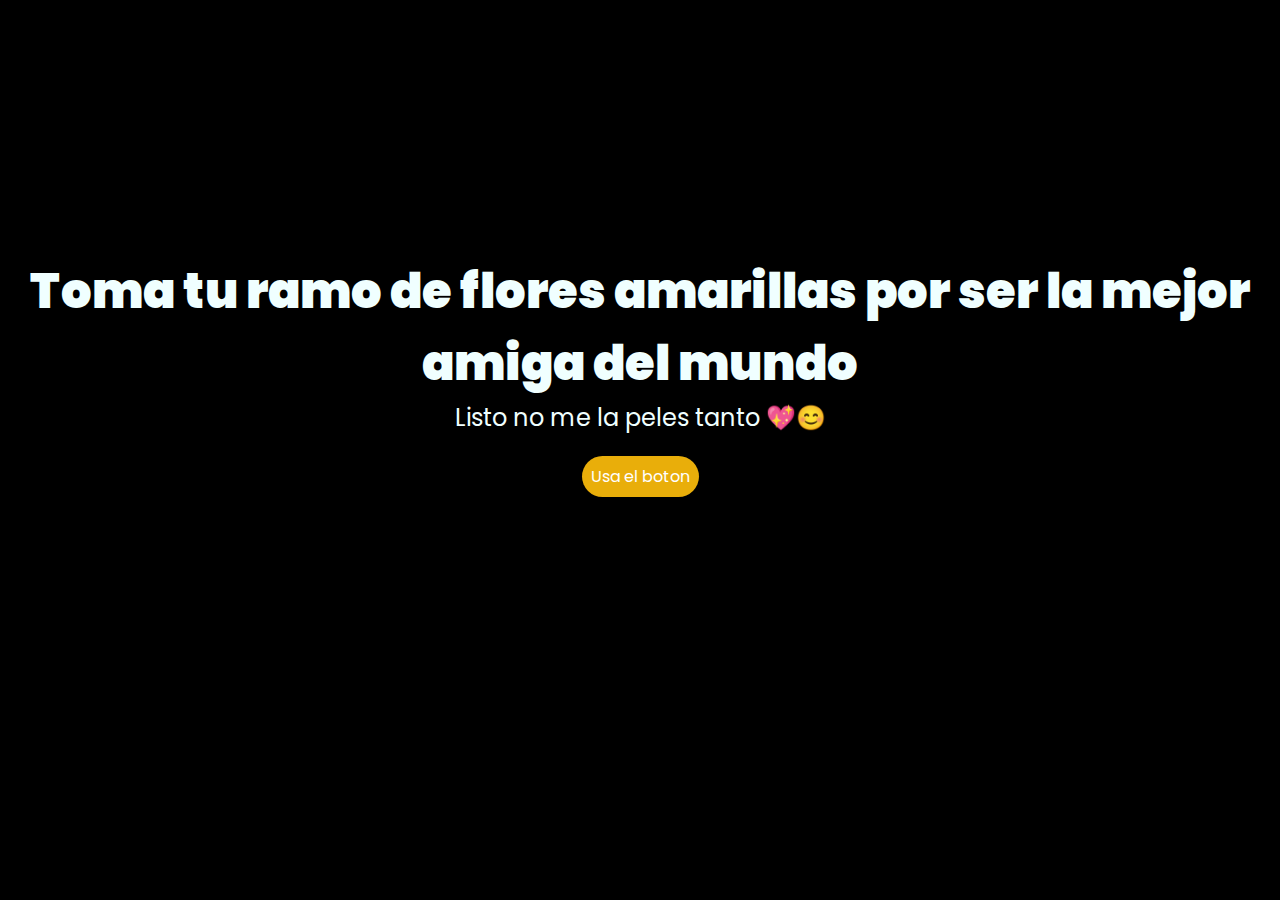
<file: flowers/index.html>
<!DOCTYPE html>
<html lang="es">

<head>
    <meta charset="UTF-8">
    <meta http-equiv="X-UA-Compatible" content="IE=edge">
    <meta name="viewport" content="width=device-width, initial-scale=1.0">
    <link rel="stylesheet" href="css/style.css">
    <link rel="icon" href="img/flowers.png" type="image/x-icon">
    <title>Flowers</title>
</head>

<body>
    <div class="greetings">
        <span>Toma tu ramo</span>
        <span>de flores</span>
        <span>amarillas</span>
        <span>por ser</span>
        <span>la mejor</span>
        <span>amiga del</span>
        <span>mundo</span>
    </div>
    
    <div class="description">
        <span>Listo no me la peles tanto 💖😊</span>
    </div>
    <div class="button">
        <button class="botones">
            <a href="flower.html" style="color: #fff;">Usa el boton</a>
        </button>
    </div>
</body>

</html>
</file>
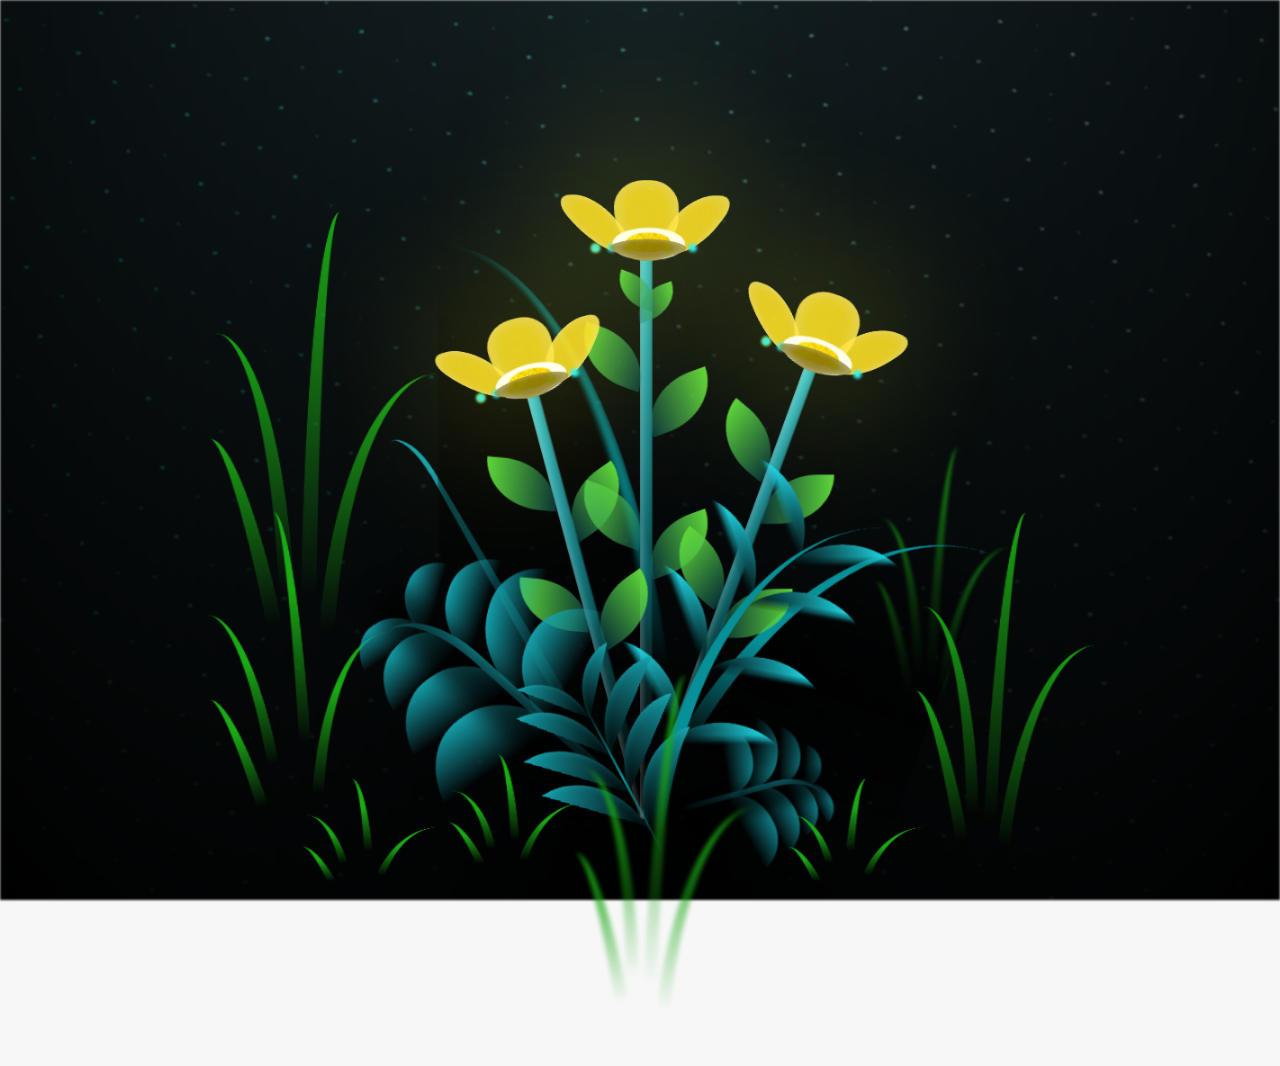
<file: flowers/flower.html>
<!DOCTYPE html>
<html lang="es">
  <head>
    <meta charset="UTF-8" />
    <meta http-equiv="X-UA-Compatible" content="IE=edge" />
    <meta name="viewport" content="width=device-width, initial-scale=1.0" />
    <link rel="stylesheet" href="css/main.css" />
    <link rel="icon" href="img/flowers.png" type="image/x-icon" />
    <title>Flower</title>
  </head>
  <body class="container">
    <audio src="sound/floricienta-flores.MP3" autoplay></audio>
    <div id="lyrics">
      
    </div>
    
    <div class="night"></div>
    <div class="flowers">
      <div class="flower flower--1">
        <div class="flower__leafs flower__leafs--1">
          <div class="flower__leaf flower__leaf--1"></div>
          <div class="flower__leaf flower__leaf--2"></div>
          <div class="flower__leaf flower__leaf--3"></div>
          <div class="flower__leaf flower__leaf--4"></div>
          <div class="flower__white-circle"></div>

          <div class="flower__light flower__light--1"></div>
          <div class="flower__light flower__light--2"></div>
          <div class="flower__light flower__light--3"></div>
          <div class="flower__light flower__light--4"></div>
          <div class="flower__light flower__light--5"></div>
          <div class="flower__light flower__light--6"></div>
          <div class="flower__light flower__light--7"></div>
          <div class="flower__light flower__light--8"></div>
        </div>
        <div class="flower__line">
          <div class="flower__line__leaf flower__line__leaf--1"></div>
          <div class="flower__line__leaf flower__line__leaf--2"></div>
          <div class="flower__line__leaf flower__line__leaf--3"></div>
          <div class="flower__line__leaf flower__line__leaf--4"></div>
          <div class="flower__line__leaf flower__line__leaf--5"></div>
          <div class="flower__line__leaf flower__line__leaf--6"></div>
        </div>
      </div>

      <div class="flower flower--2">
        <div class="flower__leafs flower__leafs--2">
          <div class="flower__leaf flower__leaf--1"></div>
          <div class="flower__leaf flower__leaf--2"></div>
          <div class="flower__leaf flower__leaf--3"></div>
          <div class="flower__leaf flower__leaf--4"></div>
          <div class="flower__white-circle"></div>

          <div class="flower__light flower__light--1"></div>
          <div class="flower__light flower__light--2"></div>
          <div class="flower__light flower__light--3"></div>
          <div class="flower__light flower__light--4"></div>
          <div class="flower__light flower__light--5"></div>
          <div class="flower__light flower__light--6"></div>
          <div class="flower__light flower__light--7"></div>
          <div class="flower__light flower__light--8"></div>
        </div>
        <div class="flower__line">
          <div class="flower__line__leaf flower__line__leaf--1"></div>
          <div class="flower__line__leaf flower__line__leaf--2"></div>
          <div class="flower__line__leaf flower__line__leaf--3"></div>
          <div class="flower__line__leaf flower__line__leaf--4"></div>
        </div>
      </div>

      <div class="flower flower--3">
        <div class="flower__leafs flower__leafs--3">
          <div class="flower__leaf flower__leaf--1"></div>
          <div class="flower__leaf flower__leaf--2"></div>
          <div class="flower__leaf flower__leaf--3"></div>
          <div class="flower__leaf flower__leaf--4"></div>
          <div class="flower__white-circle"></div>

          <div class="flower__light flower__light--1"></div>
          <div class="flower__light flower__light--2"></div>
          <div class="flower__light flower__light--3"></div>
          <div class="flower__light flower__light--4"></div>
          <div class="flower__light flower__light--5"></div>
          <div class="flower__light flower__light--6"></div>
          <div class="flower__light flower__light--7"></div>
          <div class="flower__light flower__light--8"></div>
        </div>
        <div class="flower__line">
          <div class="flower__line__leaf flower__line__leaf--1"></div>
          <div class="flower__line__leaf flower__line__leaf--2"></div>
          <div class="flower__line__leaf flower__line__leaf--3"></div>
          <div class="flower__line__leaf flower__line__leaf--4"></div>
        </div>
      </div>

      <div class="grow-ans" style="--d: 1.2s">
        <div class="flower__g-long">
          <div class="flower__g-long__top"></div>
          <div class="flower__g-long__bottom"></div>
        </div>
      </div>

      <div class="growing-grass">
        <div class="flower__grass flower__grass--1">
          <div class="flower__grass--top"></div>
          <div class="flower__grass--bottom"></div>
          <div class="flower__grass__leaf flower__grass__leaf--1"></div>
          <div class="flower__grass__leaf flower__grass__leaf--2"></div>
          <div class="flower__grass__leaf flower__grass__leaf--3"></div>
          <div class="flower__grass__leaf flower__grass__leaf--4"></div>
          <div class="flower__grass__leaf flower__grass__leaf--5"></div>
          <div class="flower__grass__leaf flower__grass__leaf--6"></div>
          <div class="flower__grass__leaf flower__grass__leaf--7"></div>
          <div class="flower__grass__leaf flower__grass__leaf--8"></div>
          <div class="flower__grass__overlay"></div>
        </div>
      </div>

      <div class="growing-grass">
        <div class="flower__grass flower__grass--2">
          <div class="flower__grass--top"></div>
          <div class="flower__grass--bottom"></div>
          <div class="flower__grass__leaf flower__grass__leaf--1"></div>
          <div class="flower__grass__leaf flower__grass__leaf--2"></div>
          <div class="flower__grass__leaf flower__grass__leaf--3"></div>
          <div class="flower__grass__leaf flower__grass__leaf--4"></div>
          <div class="flower__grass__leaf flower__grass__leaf--5"></div>
          <div class="flower__grass__leaf flower__grass__leaf--6"></div>
          <div class="flower__grass__leaf flower__grass__leaf--7"></div>
          <div class="flower__grass__leaf flower__grass__leaf--8"></div>
          <div class="flower__grass__overlay"></div>
        </div>
      </div>

      <div class="grow-ans" style="--d: 2.4s">
        <div class="flower__g-right flower__g-right--1">
          <div class="leaf"></div>
        </div>
      </div>

      <div class="grow-ans" style="--d: 2.8s">
        <div class="flower__g-right flower__g-right--2">
          <div class="leaf"></div>
        </div>
      </div>

      <div class="grow-ans" style="--d: 2.8s">
        <div class="flower__g-front">
          <div
            class="flower__g-front__leaf-wrapper flower__g-front__leaf-wrapper--1"
          >
            <div class="flower__g-front__leaf"></div>
          </div>
          <div
            class="flower__g-front__leaf-wrapper flower__g-front__leaf-wrapper--2"
          >
            <div class="flower__g-front__leaf"></div>
          </div>
          <div
            class="flower__g-front__leaf-wrapper flower__g-front__leaf-wrapper--3"
          >
            <div class="flower__g-front__leaf"></div>
          </div>
          <div
            class="flower__g-front__leaf-wrapper flower__g-front__leaf-wrapper--4"
          >
            <div class="flower__g-front__leaf"></div>
          </div>
          <div
            class="flower__g-front__leaf-wrapper flower__g-front__leaf-wrapper--5"
          >
            <div class="flower__g-front__leaf"></div>
          </div>
          <div
            class="flower__g-front__leaf-wrapper flower__g-front__leaf-wrapper--6"
          >
            <div class="flower__g-front__leaf"></div>
          </div>
          <div
            class="flower__g-front__leaf-wrapper flower__g-front__leaf-wrapper--7"
          >
            <div class="flower__g-front__leaf"></div>
          </div>
          <div
            class="flower__g-front__leaf-wrapper flower__g-front__leaf-wrapper--8"
          >
            <div class="flower__g-front__leaf"></div>
          </div>
          <div class="flower__g-front__line"></div>
        </div>
      </div>

      <div class="grow-ans" style="--d: 3.2s">
        <div class="flower__g-fr">
          <div class="leaf"></div>
          <div class="flower__g-fr__leaf flower__g-fr__leaf--1"></div>
          <div class="flower__g-fr__leaf flower__g-fr__leaf--2"></div>
          <div class="flower__g-fr__leaf flower__g-fr__leaf--3"></div>
          <div class="flower__g-fr__leaf flower__g-fr__leaf--4"></div>
          <div class="flower__g-fr__leaf flower__g-fr__leaf--5"></div>
          <div class="flower__g-fr__leaf flower__g-fr__leaf--6"></div>
          <div class="flower__g-fr__leaf flower__g-fr__leaf--7"></div>
          <div class="flower__g-fr__leaf flower__g-fr__leaf--8"></div>
        </div>
      </div>

      <div class="long-g long-g--0">
        <div class="grow-ans" style="--d: 3s">
          <div class="leaf leaf--0"></div>
        </div>
        <div class="grow-ans" style="--d: 2.2s">
          <div class="leaf leaf--1"></div>
        </div>
        <div class="grow-ans" style="--d: 3.4s">
          <div class="leaf leaf--2"></div>
        </div>
        <div class="grow-ans" style="--d: 3.6s">
          <div class="leaf leaf--3"></div>
        </div>
      </div>

      <div class="long-g long-g--1">
        <div class="grow-ans" style="--d: 3.6s">
          <div class="leaf leaf--0"></div>
        </div>
        <div class="grow-ans" style="--d: 3.8s">
          <div class="leaf leaf--1"></div>
        </div>
        <div class="grow-ans" style="--d: 4s">
          <div class="leaf leaf--2"></div>
        </div>
        <div class="grow-ans" style="--d: 4.2s">
          <div class="leaf leaf--3"></div>
        </div>
      </div>

      <div class="long-g long-g--2">
        <div class="grow-ans" style="--d: 4s">
          <div class="leaf leaf--0"></div>
        </div>
        <div class="grow-ans" style="--d: 4.2s">
          <div class="leaf leaf--1"></div>
        </div>
        <div class="grow-ans" style="--d: 4.4s">
          <div class="leaf leaf--2"></div>
        </div>
        <div class="grow-ans" style="--d: 4.6s">
          <div class="leaf leaf--3"></div>
        </div>
      </div>

      <div class="long-g long-g--3">
        <div class="grow-ans" style="--d: 4s">
          <div class="leaf leaf--0"></div>
        </div>
        <div class="grow-ans" style="--d: 4.2s">
          <div class="leaf leaf--1"></div>
        </div>
        <div class="grow-ans" style="--d: 3s">
          <div class="leaf leaf--2"></div>
        </div>
        <div class="grow-ans" style="--d: 3.6s">
          <div class="leaf leaf--3"></div>
        </div>
      </div>

      <div class="long-g long-g--4">
        <div class="grow-ans" style="--d: 4s">
          <div class="leaf leaf--0"></div>
        </div>
        <div class="grow-ans" style="--d: 4.2s">
          <div class="leaf leaf--1"></div>
        </div>
        <div class="grow-ans" style="--d: 3s">
          <div class="leaf leaf--2"></div>
        </div>
        <div class="grow-ans" style="--d: 3.6s">
          <div class="leaf leaf--3"></div>
        </div>
      </div>

      <div class="long-g long-g--5">
        <div class="grow-ans" style="--d: 4s">
          <div class="leaf leaf--0"></div>
        </div>
        <div class="grow-ans" style="--d: 4.2s">
          <div class="leaf leaf--1"></div>
        </div>
        <div class="grow-ans" style="--d: 3s">
          <div class="leaf leaf--2"></div>
        </div>
        <div class="grow-ans" style="--d: 3.6s">
          <div class="leaf leaf--3"></div>
        </div>
      </div>

      <div class="long-g long-g--6">
        <div class="grow-ans" style="--d: 4.2s">
          <div class="leaf leaf--0"></div>
        </div>
        <div class="grow-ans" style="--d: 4.4s">
          <div class="leaf leaf--1"></div>
        </div>
        <div class="grow-ans" style="--d: 4.6s">
          <div class="leaf leaf--2"></div>
        </div>
        <div class="grow-ans" style="--d: 4.8s">
          <div class="leaf leaf--3"></div>
        </div>
      </div>

      <div class="long-g long-g--7">
        <div class="grow-ans" style="--d: 3s">
          <div class="leaf leaf--0"></div>
        </div>
        <div class="grow-ans" style="--d: 3.2s">
          <div class="leaf leaf--1"></div>
        </div>
        <div class="grow-ans" style="--d: 3.5s">
          <div class="leaf leaf--2"></div>
        </div>
        <div class="grow-ans" style="--d: 3.6s">
          <div class="leaf leaf--3"></div>
        </div>
      </div>
    </div>
    <script src="anim.js"></script>
    <script src="main.js"></script>
  </body>
</html>
</file>
<file: flowers/css/style.css>
@import url('https://fonts.googleapis.com/css2?family=Poppins:ital,wght@0,500;1,900&display=swap');
*{
    font-family: 'Poppins',cursive;
}
body{
    color: azure;
    /* width: 100%; */
    height: 82vh;
    display: flex;
    flex-direction: column;
    align-items: center;
    justify-content: center;
    background-color: black;
    /* padding-top: -30; */
}

.botones{
    padding: 9px;
    border-radius: 80px;
    background-color: transparent;
    border: none;
}

.botones a{
    background-color: #e9ae0a;
    padding: 9px;
    border-radius: 80px;
    -webkit-border-radius: 80px;
    -moz-border-radius: 80px;
    -ms-border-radius: 80px;
    -o-border-radius: 80px;

}

.botones a:focus{
    background-color: rgb(50, 194, 194);
}

.greetings {
    font-size: 3rem;
    font-weight: 900;
    text-align: center;
}

.greetings > span {
    animation: glow 2.5s ease-in-out infinite;
}

@keyframes glow {
    0%, 100% {
        color: #ffffff;
        text-shadow: 0 0 12px #39c6d6, 0 0 50px #39c6d6, 0 0 100px #39c6d6;
    }
    10%, 90% {
        color: #111;
        text-shadow: none;
    }
}

/* Ajuste de los delays para animación secuencial */
.greetings > span:nth-child(1) {
    animation-delay: 0s;
}
.greetings > span:nth-child(2) {
    animation-delay: 0.2s;
}
.greetings > span:nth-child(3) {
    animation-delay: 0.4s;
}
.greetings > span:nth-child(4) {
    animation-delay: 0.6s;
}
.greetings > span:nth-child(5) {
    animation-delay: 0.8s;
}
.greetings > span:nth-child(6) {
    animation-delay: 1s;
}
.greetings > span:nth-child(7) {
    animation-delay: 1.2s;
}
.greetings > span:nth-child(8) {
    animation-delay: 1.4s;
}
.greetings > span:nth-child(9) {
    animation-delay: 1.6s;
}


.description{
    font-size: 1.5rem;
    margin-bottom: 20px;
}

.button a{
    text-decoration: none;
    font-size: 1rem;
    color: #111;
}

@media screen and (max-width:574px){
    .greetings{
        display: block;
        font-size: 4rem;
        font-weight: 800;
        text-align: center;
    }
    .description{
        font-size: 2rem;
    }
    
    .button a{
        font-size: 1rem;
    }
}

@media screen and (max-width: 480px) {
    .greetings {
        font-size: 2rem; /* Reduce el tamaño de la fuente */
        line-height: 1.2; /* Ajusta el interlineado */
        margin: 0 10px; /* Agrega márgenes laterales */
    }
    
    .greetings > span {
        display: block; /* Asegura que cada span esté en su propia línea */
    }

    .description {
        font-size: 1.2rem; /* Ajusta el tamaño del texto descriptivo */
    }

    .button a {
        font-size: 0.9rem; /* Reduce el tamaño del botón */
    }
}
</file>
<file: flowers/css/main.css>
*,
*::after,
*::before {
  padding: 0;
  margin: 0;
  box-sizing: border-box;
}

:root {
  --dark-color: #000;
}

body {
  display: flex;
  align-items: flex-end;
  justify-content: center;
  min-height: 100vh;
  background-color: var(--dark-color);
  overflow: hidden;
  perspective: 1000px;
}

#lyrics {
  font-size: 28px;
  font-family: "Franklin Gothic Medium", "Arial Narrow", Arial, sans-serif;
  color: white;
  position: absolute;
  margin-bottom: 20%;
  z-index: 1;
  font-weight: bold;
  letter-spacing: 4px;
}
@media only screen and (max-width: 600px) {
  /* Estilos específicos para dispositivos con un ancho máximo de 600px */
  #lyrics {
      font-size: 14px; /* Reduce el tamaño del texto para dispositivos más pequeños */
      margin-bottom: 530px;
      letter-spacing: 3px;
  }

}
.titulo {
  margin-bottom: 710px;
  font-family: "Arial Narrow", Arial, sans-serif;
  color: yellow;
  position: absolute;
  font-weight: bold;
  letter-spacing: 10px;
  opacity: 0;
  animation: fadeIn 3s ease-in-out forwards;
  text-align: center;
}
@keyframes fadeIn {
  from {
    opacity: 0;
  }
  to {
    opacity: 1;
  }
}

.night {
  z-index: -1;
  position: absolute;
  left: 50%;
  top: 0;
  transform: translateX(-50%);
  width: 100%;
  height: 100%;
  filter: blur(0.1vmin);
  background-image: radial-gradient(
      ellipse at top,
      transparent 0%,
      var(--dark-color)
    ),
    radial-gradient(
      ellipse at bottom,
      var(--dark-color),
      rgba(145, 233, 255, 0.2)
    ),
    repeating-linear-gradient(
      220deg,
      rgb(0, 0, 0) 0px,
      rgb(0, 0, 0) 19px,
      transparent 19px,
      transparent 22px
    ),
    repeating-linear-gradient(
      189deg,
      rgb(0, 0, 0) 0px,
      rgb(0, 0, 0) 19px,
      transparent 19px,
      transparent 22px
    ),
    repeating-linear-gradient(
      148deg,
      rgb(0, 0, 0) 0px,
      rgb(0, 0, 0) 19px,
      transparent 19px,
      transparent 22px
    ),
    linear-gradient(90deg, rgb(0, 255, 250), rgb(240, 240, 240));
}

.flowers {
  position: relative;
  transform: scale(0.9);
  /*margin-bottom: 100px;
  */
}

@media only screen and (max-width: 600px) {
  /* Estilos específicos para dispositivos con un ancho máximo de 600px */
.flowers {
      font-size: 14px;
      margin-bottom: 35%;
      letter-spacing: 3px;
      transform: scale(1.0);
}

}

.flower {
  position: absolute;
  bottom: 10vmin;
  transform-origin: bottom center;
  z-index: 10;
  --fl-speed: 0.8s;
}
.flower--1 {
  -webkit-animation: moving-flower-1 4s linear infinite;
  animation: moving-flower-1 4s linear infinite;
}
.flower--1 .flower__line {
  height: 70vmin;
  -webkit-animation-delay: 0.3s;
  animation-delay: 0.3s;
}
.flower--1 .flower__line__leaf--1 {
  -webkit-animation: blooming-leaf-right var(--fl-speed) 1.6s backwards;
  animation: blooming-leaf-right var(--fl-speed) 1.6s backwards;
}
.flower--1 .flower__line__leaf--2 {
  -webkit-animation: blooming-leaf-right var(--fl-speed) 1.4s backwards;
  animation: blooming-leaf-right var(--fl-speed) 1.4s backwards;
}
.flower--1 .flower__line__leaf--3 {
  -webkit-animation: blooming-leaf-left var(--fl-speed) 1.2s backwards;
  animation: blooming-leaf-left var(--fl-speed) 1.2s backwards;
}
.flower--1 .flower__line__leaf--4 {
  -webkit-animation: blooming-leaf-left var(--fl-speed) 1s backwards;
  animation: blooming-leaf-left var(--fl-speed) 1s backwards;
}
.flower--1 .flower__line__leaf--5 {
  -webkit-animation: blooming-leaf-right var(--fl-speed) 1.8s backwards;
  animation: blooming-leaf-right var(--fl-speed) 1.8s backwards;
}
.flower--1 .flower__line__leaf--6 {
  -webkit-animation: blooming-leaf-left var(--fl-speed) 2s backwards;
  animation: blooming-leaf-left var(--fl-speed) 2s backwards;
}
.flower--2 {
  left: 50%;
  transform: rotate(20deg);
  -webkit-animation: moving-flower-2 4s linear infinite;
  animation: moving-flower-2 4s linear infinite;
}
.flower--2 .flower__line {
  height: 60vmin;
  -webkit-animation-delay: 0.6s;
  animation-delay: 0.6s;
}
.flower--2 .flower__line__leaf--1 {
  -webkit-animation: blooming-leaf-right var(--fl-speed) 1.9s backwards;
  animation: blooming-leaf-right var(--fl-speed) 1.9s backwards;
}
.flower--2 .flower__line__leaf--2 {
  -webkit-animation: blooming-leaf-right var(--fl-speed) 1.7s backwards;
  animation: blooming-leaf-right var(--fl-speed) 1.7s backwards;
}
.flower--2 .flower__line__leaf--3 {
  -webkit-animation: blooming-leaf-left var(--fl-speed) 1.5s backwards;
  animation: blooming-leaf-left var(--fl-speed) 1.5s backwards;
}
.flower--2 .flower__line__leaf--4 {
  -webkit-animation: blooming-leaf-left var(--fl-speed) 1.3s backwards;
  animation: blooming-leaf-left var(--fl-speed) 1.3s backwards;
}
.flower--3 {
  left: 50%;
  transform: rotate(-15deg);
  -webkit-animation: moving-flower-3 4s linear infinite;
  animation: moving-flower-3 4s linear infinite;
}
.flower--3 .flower__line {
  -webkit-animation-delay: 0.9s;
  animation-delay: 0.9s;
}
.flower--3 .flower__line__leaf--1 {
  -webkit-animation: blooming-leaf-right var(--fl-speed) 2.5s backwards;
  animation: blooming-leaf-right var(--fl-speed) 2.5s backwards;
}
.flower--3 .flower__line__leaf--2 {
  -webkit-animation: blooming-leaf-right var(--fl-speed) 2.3s backwards;
  animation: blooming-leaf-right var(--fl-speed) 2.3s backwards;
}
.flower--3 .flower__line__leaf--3 {
  -webkit-animation: blooming-leaf-left var(--fl-speed) 2.1s backwards;
  animation: blooming-leaf-left var(--fl-speed) 2.1s backwards;
}
.flower--3 .flower__line__leaf--4 {
  -webkit-animation: blooming-leaf-left var(--fl-speed) 1.9s backwards;
  animation: blooming-leaf-left var(--fl-speed) 1.9s backwards;
}
.flower__leafs {
  position: relative;
  -webkit-animation: blooming-flower 2s backwards;
  animation: blooming-flower 2s backwards;
}
.flower__leafs--1 {
  -webkit-animation-delay: 1.1s;
  animation-delay: 1.1s;
}
.flower__leafs--2 {
  -webkit-animation-delay: 1.4s;
  animation-delay: 1.4s;
}
.flower__leafs--3 {
  -webkit-animation-delay: 1.7s;
  animation-delay: 1.7s;
}
.flower__leafs::after {
  content: "";
  position: absolute;
  left: 0;
  top: 0;
  transform: translate(-50%, -100%);
  width: 8vmin;
  height: 8vmin;
  background-color: #f9fd25;
  /* background-color: #fd2525; */
  filter: blur(10vmin);
}
.flower__leaf {
  position: absolute;
  bottom: 0;
  left: 50%;
  width: 8vmin;
  height: 11vmin;
  border-radius: 51% 49% 47% 53%/44% 45% 55% 69%;
  background-color: #253bfd;
  background-color: #fddd25;
  transform-origin: bottom center;
  opacity: 0.9;
  box-shadow: inset 0 0 2vmin rgba(255, 255, 255, 0.5);
}
.flower__leaf--1 {
  transform: translate(-10%, 1%) rotateY(40deg) rotateX(-50deg);
}
.flower__leaf--2 {
  transform: translate(-50%, -4%) rotateX(40deg);
}
.flower__leaf--3 {
  transform: translate(-90%, 0%) rotateY(45deg) rotateX(50deg);
}
.flower__leaf--4 {
  width: 8vmin;
  height: 8vmin;
  transform-origin: bottom left;
  border-radius: 4vmin 10vmin 4vmin 4vmin;
  transform: translate(0%, 18%) rotateX(70deg) rotate(-43deg);
  background-color: #7c6901;
  z-index: 1;
  opacity: 0.8;
}
.flower__white-circle {
  position: absolute;
  left: -3.5vmin;
  top: -3vmin;
  width: 9vmin;
  height: 4vmin;
  border-radius: 50%;
  background-color: #fff;
}
.flower__white-circle::after {
  content: "";
  position: absolute;
  left: 50%;
  top: 45%;
  transform: translate(-50%, -50%);
  width: 60%;
  height: 60%;
  border-radius: inherit;
  background-image: repeating-linear-gradient(
      135deg,
      rgba(0, 0, 0, 0.03) 0px,
      rgba(0, 0, 0, 0.03) 1px,
      transparent 1px,
      transparent 12px
    ),
    repeating-linear-gradient(
      45deg,
      rgba(0, 0, 0, 0.03) 0px,
      rgba(0, 0, 0, 0.03) 1px,
      transparent 1px,
      transparent 12px
    ),
    repeating-linear-gradient(
      67.5deg,
      rgba(0, 0, 0, 0.03) 0px,
      rgba(0, 0, 0, 0.03) 1px,
      transparent 1px,
      transparent 12px
    ),
    repeating-linear-gradient(
      135deg,
      rgba(0, 0, 0, 0.03) 0px,
      rgba(0, 0, 0, 0.03) 1px,
      transparent 1px,
      transparent 12px
    ),
    repeating-linear-gradient(
      45deg,
      rgba(0, 0, 0, 0.03) 0px,
      rgba(0, 0, 0, 0.03) 1px,
      transparent 1px,
      transparent 12px
    ),
    repeating-linear-gradient(
      112.5deg,
      rgba(0, 0, 0, 0.03) 0px,
      rgba(0, 0, 0, 0.03) 1px,
      transparent 1px,
      transparent 12px
    ),
    repeating-linear-gradient(
      112.5deg,
      rgba(0, 0, 0, 0.03) 0px,
      rgba(0, 0, 0, 0.03) 1px,
      transparent 1px,
      transparent 12px
    ),
    repeating-linear-gradient(
      45deg,
      rgba(0, 0, 0, 0.03) 0px,
      rgba(0, 0, 0, 0.03) 1px,
      transparent 1px,
      transparent 12px
    ),
    repeating-linear-gradient(
      22.5deg,
      rgba(0, 0, 0, 0.03) 0px,
      rgba(0, 0, 0, 0.03) 1px,
      transparent 1px,
      transparent 12px
    ),
    repeating-linear-gradient(
      45deg,
      rgba(0, 0, 0, 0.03) 0px,
      rgba(0, 0, 0, 0.03) 1px,
      transparent 1px,
      transparent 12px
    ),
    repeating-linear-gradient(
      22.5deg,
      rgba(0, 0, 0, 0.03) 0px,
      rgba(0, 0, 0, 0.03) 1px,
      transparent 1px,
      transparent 12px
    ),
    repeating-linear-gradient(
      135deg,
      rgba(0, 0, 0, 0.03) 0px,
      rgba(0, 0, 0, 0.03) 1px,
      transparent 1px,
      transparent 12px
    ),
    repeating-linear-gradient(
      157.5deg,
      rgba(0, 0, 0, 0.03) 0px,
      rgba(0, 0, 0, 0.03) 1px,
      transparent 1px,
      transparent 12px
    ),
    repeating-linear-gradient(
      67.5deg,
      rgba(0, 0, 0, 0.03) 0px,
      rgba(0, 0, 0, 0.03) 1px,
      transparent 1px,
      transparent 12px
    ),
    repeating-linear-gradient(
      67.5deg,
      rgba(0, 0, 0, 0.03) 0px,
      rgba(0, 0, 0, 0.03) 1px,
      transparent 1px,
      transparent 12px
    ),
    linear-gradient(90deg, rgb(255, 235, 18), rgb(255, 206, 0));
}
.flower__line {
  height: 55vmin;
  width: 1.5vmin;
  background-image: linear-gradient(
      to left,
      rgba(0, 0, 0, 0.2),
      transparent,
      rgba(255, 255, 255, 0.2)
    ),
    linear-gradient(to top, transparent 10%, #14757a, #39c6d6);
  box-shadow: inset 0 0 2px rgba(0, 0, 0, 0.5);
  -webkit-animation: grow-flower-tree 4s backwards;
  animation: grow-flower-tree 4s backwards;
}
.flower__line__leaf {
  --w: 7vmin;
  --h: calc(var(--w) + 2vmin);
  position: absolute;
  top: 20%;
  left: 90%;
  width: var(--w);
  height: var(--h);
  border-top-right-radius: var(--h);
  border-bottom-left-radius: var(--h);
  background-image: linear-gradient(to top, rgba(20, 117, 122, 0.4), #5ed639);
}
.flower__line__leaf--1 {
  transform: rotate(70deg) rotateY(30deg);
}
.flower__line__leaf--2 {
  top: 45%;
  transform: rotate(70deg) rotateY(30deg);
}
.flower__line__leaf--3,
.flower__line__leaf--4,
.flower__line__leaf--6 {
  border-top-right-radius: 0;
  border-bottom-left-radius: 0;
  border-top-left-radius: var(--h);
  border-bottom-right-radius: var(--h);
  left: -460%;
  top: 12%;
  transform: rotate(-70deg) rotateY(30deg);
}
.flower__line__leaf--4 {
  top: 40%;
}
.flower__line__leaf--5 {
  top: 0;
  transform-origin: left;
  transform: rotate(70deg) rotateY(30deg) scale(0.6);
}
.flower__line__leaf--6 {
  top: -2%;
  left: -450%;
  transform-origin: right;
  transform: rotate(-70deg) rotateY(30deg) scale(0.6);
}
.flower__light {
  position: absolute;
  bottom: 0vmin;
  width: 1vmin;
  height: 1vmin;
  background-color: rgb(255, 251, 0);
  border-radius: 50%;
  filter: blur(0.2vmin);
  -webkit-animation: light-ans 4s linear infinite backwards;
  animation: light-ans 4s linear infinite backwards;
}
.flower__light:nth-child(odd) {
  background-color: #23f0ff;
}
.flower__light--1 {
  left: -2vmin;
  -webkit-animation-delay: 1s;
  animation-delay: 1s;
}
.flower__light--2 {
  left: 3vmin;
  -webkit-animation-delay: 0.5s;
  animation-delay: 0.5s;
}
.flower__light--3 {
  left: -6vmin;
  -webkit-animation-delay: 0.3s;
  animation-delay: 0.3s;
}
.flower__light--4 {
  left: 6vmin;
  -webkit-animation-delay: 0.9s;
  animation-delay: 0.9s;
}
.flower__light--5 {
  left: -1vmin;
  -webkit-animation-delay: 1.5s;
  animation-delay: 1.5s;
}
.flower__light--6 {
  left: -4vmin;
  -webkit-animation-delay: 3s;
  animation-delay: 3s;
}
.flower__light--7 {
  left: 3vmin;
  -webkit-animation-delay: 2s;
  animation-delay: 2s;
}
.flower__light--8 {
  left: -6vmin;
  -webkit-animation-delay: 3.5s;
  animation-delay: 3.5s;
}
.flower__grass {
  --c: #159faa;
  --line-w: 1.5vmin;
  position: absolute;
  bottom: 12vmin;
  left: -7vmin;
  display: flex;
  flex-direction: column;
  align-items: flex-end;
  z-index: 20;
  transform-origin: bottom center;
  transform: rotate(-48deg) rotateY(40deg);
}
.flower__grass--1 {
  -webkit-animation: moving-grass 2s linear infinite;
  animation: moving-grass 2s linear infinite;
}
.flower__grass--2 {
  left: 2vmin;
  bottom: 10vmin;
  transform: scale(0.5) rotate(75deg) rotateX(10deg) rotateY(-200deg);
  opacity: 0.8;
  z-index: 0;
  -webkit-animation: moving-grass--2 1.5s linear infinite;
  animation: moving-grass--2 1.5s linear infinite;
}
.flower__grass--top {
  width: 7vmin;
  height: 10vmin;
  border-top-right-radius: 100%;
  border-right: var(--line-w) solid var(--c);
  transform-origin: bottom center;
  transform: rotate(-2deg);
}
.flower__grass--bottom {
  margin-top: -2px;
  width: var(--line-w);
  height: 25vmin;
  background-image: linear-gradient(to top, transparent, var(--c));
}
.flower__grass__leaf {
  --size: 10vmin;
  position: absolute;
  width: calc(var(--size) * 2.1);
  height: var(--size);
  border-top-left-radius: var(--size);
  border-top-right-radius: var(--size);
  background-image: linear-gradient(
    to top,
    transparent,
    transparent 30%,
    var(--c)
  );
  z-index: 100;
}
.flower__grass__leaf--1 {
  top: -6%;
  left: 30%;
  --size: 6vmin;
  transform: rotate(-20deg);
  -webkit-animation: growing-grass-ans--1 2s 2.6s backwards;
  animation: growing-grass-ans--1 2s 2.6s backwards;
}
@-webkit-keyframes growing-grass-ans--1 {
  0% {
    transform-origin: bottom left;
    transform: rotate(-20deg) scale(0);
  }
}
@keyframes growing-grass-ans--1 {
  0% {
    transform-origin: bottom left;
    transform: rotate(-20deg) scale(0);
  }
}
.flower__grass__leaf--2 {
  top: -5%;
  left: -110%;
  --size: 6vmin;
  transform: rotate(10deg);
  -webkit-animation: growing-grass-ans--2 2s 2.4s linear backwards;
  animation: growing-grass-ans--2 2s 2.4s linear backwards;
}
@-webkit-keyframes growing-grass-ans--2 {
  0% {
    transform-origin: bottom right;
    transform: rotate(10deg) scale(0);
  }
}
@keyframes growing-grass-ans--2 {
  0% {
    transform-origin: bottom right;
    transform: rotate(10deg) scale(0);
  }
}
.flower__grass__leaf--3 {
  top: 5%;
  left: 60%;
  --size: 8vmin;
  transform: rotate(-18deg) rotateX(-20deg);
  -webkit-animation: growing-grass-ans--3 2s 2.2s linear backwards;
  animation: growing-grass-ans--3 2s 2.2s linear backwards;
}
@-webkit-keyframes growing-grass-ans--3 {
  0% {
    transform-origin: bottom left;
    transform: rotate(-18deg) rotateX(-20deg) scale(0);
  }
}
@keyframes growing-grass-ans--3 {
  0% {
    transform-origin: bottom left;
    transform: rotate(-18deg) rotateX(-20deg) scale(0);
  }
}
.flower__grass__leaf--4 {
  top: 6%;
  left: -135%;
  --size: 8vmin;
  transform: rotate(2deg);
  -webkit-animation: growing-grass-ans--4 2s 2s linear backwards;
  animation: growing-grass-ans--4 2s 2s linear backwards;
}
@-webkit-keyframes growing-grass-ans--4 {
  0% {
    transform-origin: bottom right;
    transform: rotate(2deg) scale(0);
  }
}
@keyframes growing-grass-ans--4 {
  0% {
    transform-origin: bottom right;
    transform: rotate(2deg) scale(0);
  }
}
.flower__grass__leaf--5 {
  top: 20%;
  left: 60%;
  --size: 10vmin;
  transform: rotate(-24deg) rotateX(-20deg);
  -webkit-animation: growing-grass-ans--5 2s 1.8s linear backwards;
  animation: growing-grass-ans--5 2s 1.8s linear backwards;
}
@-webkit-keyframes growing-grass-ans--5 {
  0% {
    transform-origin: bottom left;
    transform: rotate(-24deg) rotateX(-20deg) scale(0);
  }
}
@keyframes growing-grass-ans--5 {
  0% {
    transform-origin: bottom left;
    transform: rotate(-24deg) rotateX(-20deg) scale(0);
  }
}
.flower__grass__leaf--6 {
  top: 22%;
  left: -180%;
  --size: 10vmin;
  transform: rotate(10deg);
  -webkit-animation: growing-grass-ans--6 2s 1.6s linear backwards;
  animation: growing-grass-ans--6 2s 1.6s linear backwards;
}
@-webkit-keyframes growing-grass-ans--6 {
  0% {
    transform-origin: bottom right;
    transform: rotate(10deg) scale(0);
  }
}
@keyframes growing-grass-ans--6 {
  0% {
    transform-origin: bottom right;
    transform: rotate(10deg) scale(0);
  }
}
.flower__grass__leaf--7 {
  top: 39%;
  left: 70%;
  --size: 10vmin;
  transform: rotate(-10deg);
  -webkit-animation: growing-grass-ans--7 2s 1.4s linear backwards;
  animation: growing-grass-ans--7 2s 1.4s linear backwards;
}
@-webkit-keyframes growing-grass-ans--7 {
  0% {
    transform-origin: bottom left;
    transform: rotate(-10deg) scale(0);
  }
}
@keyframes growing-grass-ans--7 {
  0% {
    transform-origin: bottom left;
    transform: rotate(-10deg) scale(0);
  }
}
.flower__grass__leaf--8 {
  top: 40%;
  left: -215%;
  --size: 11vmin;
  transform: rotate(10deg);
  -webkit-animation: growing-grass-ans--8 2s 1.2s linear backwards;
  animation: growing-grass-ans--8 2s 1.2s linear backwards;
}
@-webkit-keyframes growing-grass-ans--8 {
  0% {
    transform-origin: bottom right;
    transform: rotate(10deg) scale(0);
  }
}
@keyframes growing-grass-ans--8 {
  0% {
    transform-origin: bottom right;
    transform: rotate(10deg) scale(0);
  }
}
.flower__grass__overlay {
  position: absolute;
  top: -10%;
  right: 0%;
  width: 100%;
  height: 100%;
  background-color: rgba(0, 0, 0, 0.6);
  filter: blur(1.5vmin);
  z-index: 100;
}
.flower__g-long {
  --w: 2vmin;
  --h: 6vmin;
  --c: #159faa;
  position: absolute;
  bottom: 10vmin;
  left: -3vmin;
  transform-origin: bottom center;
  transform: rotate(-30deg) rotateY(-20deg);
  display: flex;
  flex-direction: column;
  align-items: flex-end;
  -webkit-animation: flower-g-long-ans 3s linear infinite;
  animation: flower-g-long-ans 3s linear infinite;
}
@-webkit-keyframes flower-g-long-ans {
  0%,
  100% {
    transform: rotate(-30deg) rotateY(-20deg);
  }
  50% {
    transform: rotate(-32deg) rotateY(-20deg);
  }
}
@keyframes flower-g-long-ans {
  0%,
  100% {
    transform: rotate(-30deg) rotateY(-20deg);
  }
  50% {
    transform: rotate(-32deg) rotateY(-20deg);
  }
}
.flower__g-long__top {
  top: calc(var(--h) * -1);
  width: calc(var(--w) + 1vmin);
  height: var(--h);
  border-top-right-radius: 100%;
  border-right: 0.7vmin solid var(--c);
  transform: translate(-0.7vmin, 1vmin);
}
.flower__g-long__bottom {
  width: var(--w);
  height: 50vmin;
  transform-origin: bottom center;
  background-image: linear-gradient(to top, transparent 30%, var(--c));
  box-shadow: inset 0 0 2px rgba(0, 0, 0, 0.5);
  -webkit-clip-path: polygon(35% 0, 65% 1%, 100% 100%, 0% 100%);
  clip-path: polygon(35% 0, 65% 1%, 100% 100%, 0% 100%);
}
.flower__g-right {
  position: absolute;
  bottom: 6vmin;
  left: -2vmin;
  transform-origin: bottom left;
  transform: rotate(20deg);
}
.flower__g-right .leaf {
  width: 30vmin;
  height: 50vmin;
  border-top-left-radius: 100%;
  border-left: 2vmin solid #079097;
  background-image: linear-gradient(
    to bottom,
    transparent,
    var(--dark-color) 60%
  );
  -webkit-mask-image: linear-gradient(to top, transparent 30%, #079097 60%);
}
.flower__g-right--1 {
  -webkit-animation: flower-g-right-ans 2.5s linear infinite;
  animation: flower-g-right-ans 2.5s linear infinite;
}
.flower__g-right--2 {
  left: 5vmin;
  transform: rotateY(-180deg);
  -webkit-animation: flower-g-right-ans--2 3s linear infinite;
  animation: flower-g-right-ans--2 3s linear infinite;
}
.flower__g-right--2 .leaf {
  height: 75vmin;
  filter: blur(0.3vmin);
  opacity: 0.8;
}
@-webkit-keyframes flower-g-right-ans {
  0%,
  100% {
    transform: rotate(20deg);
  }
  50% {
    transform: rotate(24deg) rotateX(-20deg);
  }
}
@keyframes flower-g-right-ans {
  0%,
  100% {
    transform: rotate(20deg);
  }
  50% {
    transform: rotate(24deg) rotateX(-20deg);
  }
}
@-webkit-keyframes flower-g-right-ans--2 {
  0%,
  100% {
    transform: rotateY(-180deg) rotate(0deg) rotateX(-20deg);
  }
  50% {
    transform: rotateY(-180deg) rotate(6deg) rotateX(-20deg);
  }
}
@keyframes flower-g-right-ans--2 {
  0%,
  100% {
    transform: rotateY(-180deg) rotate(0deg) rotateX(-20deg);
  }
  50% {
    transform: rotateY(-180deg) rotate(6deg) rotateX(-20deg);
  }
}
.flower__g-front {
  position: absolute;
  bottom: 6vmin;
  left: 2.5vmin;
  z-index: 100;
  transform-origin: bottom center;
  transform: rotate(-28deg) rotateY(30deg) scale(1.04);
  -webkit-animation: flower__g-front-ans 2s linear infinite;
  animation: flower__g-front-ans 2s linear infinite;
}
@-webkit-keyframes flower__g-front-ans {
  0%,
  100% {
    transform: rotate(-28deg) rotateY(30deg) scale(1.04);
  }
  50% {
    transform: rotate(-35deg) rotateY(40deg) scale(1.04);
  }
}
@keyframes flower__g-front-ans {
  0%,
  100% {
    transform: rotate(-28deg) rotateY(30deg) scale(1.04);
  }
  50% {
    transform: rotate(-35deg) rotateY(40deg) scale(1.04);
  }
}
.flower__g-front__line {
  width: 0.3vmin;
  height: 20vmin;
  background-image: linear-gradient(
    to top,
    transparent,
    #079097,
    transparent 100%
  );
  position: relative;
}
.flower__g-front__leaf-wrapper {
  position: absolute;
  top: 0;
  left: 0;
  transform-origin: bottom left;
  transform: rotate(10deg);
}
.flower__g-front__leaf-wrapper:nth-child(even) {
  left: 0vmin;
  transform: rotateY(-180deg) rotate(5deg);
  -webkit-animation: flower__g-front__leaf-left-ans 1s ease-in backwards;
  animation: flower__g-front__leaf-left-ans 1s ease-in backwards;
}
.flower__g-front__leaf-wrapper:nth-child(odd) {
  -webkit-animation: flower__g-front__leaf-ans 1s ease-in backwards;
  animation: flower__g-front__leaf-ans 1s ease-in backwards;
}
.flower__g-front__leaf-wrapper--1 {
  top: -8vmin;
  transform: scale(0.7);
  -webkit-animation: flower__g-front__leaf-ans 1s 5.5s ease-in backwards !important;
  animation: flower__g-front__leaf-ans 1s 5.5s ease-in backwards !important;
}
.flower__g-front__leaf-wrapper--2 {
  top: -8vmin;
  transform: rotateY(-180deg) scale(0.7) !important;
  -webkit-animation: flower__g-front__leaf-left-ans-2 1s 4.6s ease-in backwards !important;
  animation: flower__g-front__leaf-left-ans-2 1s 4.6s ease-in backwards !important;
}
.flower__g-front__leaf-wrapper--3 {
  top: -3vmin;
  -webkit-animation: flower__g-front__leaf-ans 1s 4.6s ease-in backwards;
  animation: flower__g-front__leaf-ans 1s 4.6s ease-in backwards;
}
.flower__g-front__leaf-wrapper--4 {
  top: -3vmin;
  transform: rotateY(-180deg) scale(0.9) !important;
  -webkit-animation: flower__g-front__leaf-left-ans-2 1s 4.6s ease-in backwards !important;
  animation: flower__g-front__leaf-left-ans-2 1s 4.6s ease-in backwards !important;
}
@-webkit-keyframes flower__g-front__leaf-left-ans-2 {
  0% {
    transform: rotateY(-180deg) scale(0);
  }
}
@keyframes flower__g-front__leaf-left-ans-2 {
  0% {
    transform: rotateY(-180deg) scale(0);
  }
}
.flower__g-front__leaf-wrapper--5,
.flower__g-front__leaf-wrapper--6 {
  top: 2vmin;
}
.flower__g-front__leaf-wrapper--7,
.flower__g-front__leaf-wrapper--8 {
  top: 6.5vmin;
}
.flower__g-front__leaf-wrapper--2 {
  -webkit-animation-delay: 5.2s !important;
  animation-delay: 5.2s !important;
}
.flower__g-front__leaf-wrapper--3 {
  -webkit-animation-delay: 4.9s !important;
  animation-delay: 4.9s !important;
}
.flower__g-front__leaf-wrapper--5 {
  -webkit-animation-delay: 4.3s !important;
  animation-delay: 4.3s !important;
}
.flower__g-front__leaf-wrapper--6 {
  -webkit-animation-delay: 4.1s !important;
  animation-delay: 4.1s !important;
}
.flower__g-front__leaf-wrapper--7 {
  -webkit-animation-delay: 3.8s !important;
  animation-delay: 3.8s !important;
}
.flower__g-front__leaf-wrapper--8 {
  -webkit-animation-delay: 3.5s !important;
  animation-delay: 3.5s !important;
}
@-webkit-keyframes flower__g-front__leaf-ans {
  0% {
    transform: rotate(10deg) scale(0);
  }
}
@keyframes flower__g-front__leaf-ans {
  0% {
    transform: rotate(10deg) scale(0);
  }
}
@-webkit-keyframes flower__g-front__leaf-left-ans {
  0% {
    transform: rotateY(-180deg) rotate(5deg) scale(0);
  }
}
@keyframes flower__g-front__leaf-left-ans {
  0% {
    transform: rotateY(-180deg) rotate(5deg) scale(0);
  }
}
.flower__g-front__leaf {
  width: 10vmin;
  height: 10vmin;
  border-radius: 100% 0% 0% 100%/100% 100% 0% 0%;
  box-shadow: inset 0 2px 1vmin hsla(184deg, 97%, 58%, 0.2);
  background-image: linear-gradient(
      to bottom left,
      transparent,
      var(--dark-color)
    ),
    linear-gradient(to bottom right, #159faa 50%, transparent 50%, transparent);
  -webkit-mask-image: linear-gradient(
    to bottom right,
    #159faa 50%,
    transparent 50%,
    transparent
  );
  mask-image: linear-gradient(
    to bottom right,
    #159faa 50%,
    transparent 50%,
    transparent
  );
}
.flower__g-fr {
  position: absolute;
  bottom: -4vmin;
  left: vmin;
  transform-origin: bottom left;
  z-index: 10;
  -webkit-animation: flower__g-fr-ans 2s linear infinite;
  animation: flower__g-fr-ans 2s linear infinite;
}
@-webkit-keyframes flower__g-fr-ans {
  0%,
  100% {
    transform: rotate(2deg);
  }
  50% {
    transform: rotate(4deg);
  }
}
@keyframes flower__g-fr-ans {
  0%,
  100% {
    transform: rotate(2deg);
  }
  50% {
    transform: rotate(4deg);
  }
}
.flower__g-fr .leaf {
  width: 30vmin;
  height: 50vmin;
  border-top-left-radius: 100%;
  border-left: 2vmin solid #079097;
  -webkit-mask-image: linear-gradient(to top, transparent 25%, #079097 50%);
  position: relative;
  z-index: 1;
}
.flower__g-fr__leaf {
  position: absolute;
  top: 0;
  left: 0;
  width: 10vmin;
  height: 10vmin;
  border-radius: 100% 0% 0% 100%/100% 100% 0% 0%;
  box-shadow: inset 0 2px 1vmin hsla(184deg, 97%, 58%, 0.2);
  background-image: linear-gradient(
      to bottom left,
      transparent,
      var(--dark-color) 98%
    ),
    linear-gradient(to bottom right, #23f0ff 45%, transparent 50%, transparent);
  -webkit-mask-image: linear-gradient(
    135deg,
    #159faa 40%,
    transparent 50%,
    transparent
  );
}
.flower__g-fr__leaf--1 {
  left: 20vmin;
  transform: rotate(45deg);
  -webkit-animation: flower__g-fr-leaft-ans-1 0.5s 5.2s linear backwards;
  animation: flower__g-fr-leaft-ans-1 0.5s 5.2s linear backwards;
}
@-webkit-keyframes flower__g-fr-leaft-ans-1 {
  0% {
    transform-origin: left;
    transform: rotate(45deg) scale(0);
  }
}
@keyframes flower__g-fr-leaft-ans-1 {
  0% {
    transform-origin: left;
    transform: rotate(45deg) scale(0);
  }
}
.flower__g-fr__leaf--2 {
  left: 12vmin;
  top: -7vmin;
  transform: rotate(25deg) rotateY(-180deg);
  -webkit-animation: flower__g-fr-leaft-ans-6 0.5s 5s linear backwards;
  animation: flower__g-fr-leaft-ans-6 0.5s 5s linear backwards;
}
.flower__g-fr__leaf--3 {
  left: 15vmin;
  top: 6vmin;
  transform: rotate(55deg);
  -webkit-animation: flower__g-fr-leaft-ans-5 0.5s 4.8s linear backwards;
  animation: flower__g-fr-leaft-ans-5 0.5s 4.8s linear backwards;
}
.flower__g-fr__leaf--4 {
  left: 6vmin;
  top: -2vmin;
  transform: rotate(25deg) rotateY(-180deg);
  -webkit-animation: flower__g-fr-leaft-ans-6 0.5s 4.6s linear backwards;
  animation: flower__g-fr-leaft-ans-6 0.5s 4.6s linear backwards;
}
.flower__g-fr__leaf--5 {
  left: 10vmin;
  top: 14vmin;
  transform: rotate(55deg);
  -webkit-animation: flower__g-fr-leaft-ans-5 0.5s 4.4s linear backwards;
  animation: flower__g-fr-leaft-ans-5 0.5s 4.4s linear backwards;
}
@-webkit-keyframes flower__g-fr-leaft-ans-5 {
  0% {
    transform-origin: left;
    transform: rotate(55deg) scale(0);
  }
}
@keyframes flower__g-fr-leaft-ans-5 {
  0% {
    transform-origin: left;
    transform: rotate(55deg) scale(0);
  }
}
.flower__g-fr__leaf--6 {
  left: 0vmin;
  top: 6vmin;
  transform: rotate(25deg) rotateY(-180deg);
  -webkit-animation: flower__g-fr-leaft-ans-6 0.5s 4.2s linear backwards;
  animation: flower__g-fr-leaft-ans-6 0.5s 4.2s linear backwards;
}
@-webkit-keyframes flower__g-fr-leaft-ans-6 {
  0% {
    transform-origin: right;
    transform: rotate(25deg) rotateY(-180deg) scale(0);
  }
}
@keyframes flower__g-fr-leaft-ans-6 {
  0% {
    transform-origin: right;
    transform: rotate(25deg) rotateY(-180deg) scale(0);
  }
}
.flower__g-fr__leaf--7 {
  left: 5vmin;
  top: 22vmin;
  transform: rotate(45deg);
  -webkit-animation: flower__g-fr-leaft-ans-7 0.5s 4s linear backwards;
  animation: flower__g-fr-leaft-ans-7 0.5s 4s linear backwards;
}
@-webkit-keyframes flower__g-fr-leaft-ans-7 {
  0% {
    transform-origin: left;
    transform: rotate(45deg) scale(0);
  }
}
@keyframes flower__g-fr-leaft-ans-7 {
  0% {
    transform-origin: left;
    transform: rotate(45deg) scale(0);
  }
}
.flower__g-fr__leaf--8 {
  left: -4vmin;
  top: 15vmin;
  transform: rotate(15deg) rotateY(-180deg);
  -webkit-animation: flower__g-fr-leaft-ans-8 0.5s 3.8s linear backwards;
  animation: flower__g-fr-leaft-ans-8 0.5s 3.8s linear backwards;
}
@-webkit-keyframes flower__g-fr-leaft-ans-8 {
  0% {
    transform-origin: right;
    transform: rotate(15deg) rotateY(-180deg) scale(0);
  }
}
@keyframes flower__g-fr-leaft-ans-8 {
  0% {
    transform-origin: right;
    transform: rotate(15deg) rotateY(-180deg) scale(0);
  }
}

.long-g {
  position: absolute;
  bottom: 25vmin;
  left: -42vmin;
  transform-origin: bottom left;
}
.long-g--1 {
  bottom: 0vmin;
  transform: scale(0.8) rotate(-5deg);
}
.long-g--1 .leaf {
  -webkit-mask-image: linear-gradient(
    to top,
    transparent 40%,
    #079097 80%
  ) !important;
}
.long-g--1 .leaf--1 {
  --w: 5vmin;
  --h: 60vmin;
  left: -2vmin;
  transform: rotate(3deg) rotateY(-180deg);
}
.long-g--2,
.long-g--3 {
  bottom: -3vmin;
  left: -35vmin;
  transform-origin: center;
  transform: scale(0.6) rotateX(60deg);
}
.long-g--2 .leaf,
.long-g--3 .leaf {
  -webkit-mask-image: linear-gradient(
    to top,
    transparent 50%,
    #079097 80%
  ) !important;
}
.long-g--2 .leaf--1,
.long-g--3 .leaf--1 {
  left: -1vmin;
  transform: rotateY(-180deg);
}
.long-g--3 {
  left: -17vmin;
  bottom: 0vmin;
}
.long-g--3 .leaf {
  -webkit-mask-image: linear-gradient(
    to top,
    transparent 40%,
    #079097 80%
  ) !important;
}
.long-g--4 {
  left: 25vmin;
  bottom: -3vmin;
  transform-origin: center;
  transform: scale(0.6) rotateX(60deg);
}
.long-g--4 .leaf {
  -webkit-mask-image: linear-gradient(
    to top,
    transparent 50%,
    #079097 80%
  ) !important;
}
.long-g--5 {
  left: 42vmin;
  bottom: 0vmin;
  transform: scale(0.8) rotate(2deg);
}
.long-g--6 {
  left: 0vmin;
  bottom: -20vmin;
  z-index: 100;
  filter: blur(0.3vmin);
  transform: scale(0.8) rotate(2deg);
}
.long-g--7 {
  left: 35vmin;
  bottom: 20vmin;
  z-index: -1;
  filter: blur(0.3vmin);
  transform: scale(0.6) rotate(2deg);
  opacity: 0.7;
}
.long-g .leaf {
  --w: 15vmin;
  --h: 40vmin;
  --c: #1aaa15;
  position: absolute;
  bottom: 0;
  width: var(--w);
  height: var(--h);
  border-top-left-radius: 100%;
  border-left: 2vmin solid var(--c);
  -webkit-mask-image: linear-gradient(
    to top,
    transparent 20%,
    var(--dark-color)
  );
  transform-origin: bottom center;
}
.long-g .leaf--0 {
  left: 2vmin;
  -webkit-animation: leaf-ans-1 4s linear infinite;
  animation: leaf-ans-1 4s linear infinite;
}
.long-g .leaf--1 {
  --w: 5vmin;
  --h: 60vmin;
  -webkit-animation: leaf-ans-1 4s linear infinite;
  animation: leaf-ans-1 4s linear infinite;
}
.long-g .leaf--2 {
  --w: 10vmin;
  --h: 40vmin;
  left: -0.5vmin;
  bottom: 5vmin;
  transform-origin: bottom left;
  transform: rotateY(-180deg);
  -webkit-animation: leaf-ans-2 3s linear infinite;
  animation: leaf-ans-2 3s linear infinite;
}
.long-g .leaf--3 {
  --w: 5vmin;
  --h: 30vmin;
  left: -1vmin;
  bottom: 3.2vmin;
  transform-origin: bottom left;
  transform: rotate(-10deg) rotateY(-180deg);
  -webkit-animation: leaf-ans-3 3s linear infinite;
  animation: leaf-ans-3 3s linear infinite;
}

@-webkit-keyframes leaf-ans-1 {
  0%,
  100% {
    transform: rotate(-5deg) scale(1);
  }
  50% {
    transform: rotate(5deg) scale(1.1);
  }
}

@keyframes leaf-ans-1 {
  0%,
  100% {
    transform: rotate(-5deg) scale(1);
  }
  50% {
    transform: rotate(5deg) scale(1.1);
  }
}
@-webkit-keyframes leaf-ans-2 {
  0%,
  100% {
    transform: rotateY(-180deg) rotate(5deg);
  }
  50% {
    transform: rotateY(-180deg) rotate(0deg) scale(1.1);
  }
}
@keyframes leaf-ans-2 {
  0%,
  100% {
    transform: rotateY(-180deg) rotate(5deg);
  }
  50% {
    transform: rotateY(-180deg) rotate(0deg) scale(1.1);
  }
}
@-webkit-keyframes leaf-ans-3 {
  0%,
  100% {
    transform: rotate(-10deg) rotateY(-180deg);
  }
  50% {
    transform: rotate(-20deg) rotateY(-180deg);
  }
}
@keyframes leaf-ans-3 {
  0%,
  100% {
    transform: rotate(-10deg) rotateY(-180deg);
  }
  50% {
    transform: rotate(-20deg) rotateY(-180deg);
  }
}
.grow-ans {
  -webkit-animation: grow-ans 2s var(--d) backwards;
  animation: grow-ans 2s var(--d) backwards;
}

@-webkit-keyframes grow-ans {
  0% {
    transform: scale(0);
    opacity: 0;
  }
}

@keyframes grow-ans {
  0% {
    transform: scale(0);
    opacity: 0;
  }
}
@-webkit-keyframes light-ans {
  0% {
    opacity: 0;
    transform: translateY(0vmin);
  }
  25% {
    opacity: 1;
    transform: translateY(-5vmin) translateX(-2vmin);
  }
  50% {
    opacity: 1;
    transform: translateY(-15vmin) translateX(2vmin);
    filter: blur(0.2vmin);
  }
  75% {
    transform: translateY(-20vmin) translateX(-2vmin);
    filter: blur(0.2vmin);
  }
  100% {
    transform: translateY(-30vmin);
    opacity: 0;
    filter: blur(1vmin);
  }
}
@keyframes light-ans {
  0% {
    opacity: 0;
    transform: translateY(0vmin);
  }
  25% {
    opacity: 1;
    transform: translateY(-5vmin) translateX(-2vmin);
  }
  50% {
    opacity: 1;
    transform: translateY(-15vmin) translateX(2vmin);
    filter: blur(0.2vmin);
  }
  75% {
    transform: translateY(-20vmin) translateX(-2vmin);
    filter: blur(0.2vmin);
  }
  100% {
    transform: translateY(-30vmin);
    opacity: 0;
    filter: blur(1vmin);
  }
}
@-webkit-keyframes moving-flower-1 {
  0%,
  100% {
    transform: rotate(2deg);
  }
  50% {
    transform: rotate(-2deg);
  }
}
@keyframes moving-flower-1 {
  0%,
  100% {
    transform: rotate(2deg);
  }
  50% {
    transform: rotate(-2deg);
  }
}
@-webkit-keyframes moving-flower-2 {
  0%,
  100% {
    transform: rotate(18deg);
  }
  50% {
    transform: rotate(14deg);
  }
}
@keyframes moving-flower-2 {
  0%,
  100% {
    transform: rotate(18deg);
  }
  50% {
    transform: rotate(14deg);
  }
}
@-webkit-keyframes moving-flower-3 {
  0%,
  100% {
    transform: rotate(-18deg);
  }
  50% {
    transform: rotate(-20deg) rotateY(-10deg);
  }
}
@keyframes moving-flower-3 {
  0%,
  100% {
    transform: rotate(-18deg);
  }
  50% {
    transform: rotate(-20deg) rotateY(-10deg);
  }
}
@-webkit-keyframes blooming-leaf-right {
  0% {
    transform-origin: left;
    transform: rotate(70deg) rotateY(30deg) scale(0);
  }
}
@keyframes blooming-leaf-right {
  0% {
    transform-origin: left;
    transform: rotate(70deg) rotateY(30deg) scale(0);
  }
}
@-webkit-keyframes blooming-leaf-left {
  0% {
    transform-origin: right;
    transform: rotate(-70deg) rotateY(30deg) scale(0);
  }
}
@keyframes blooming-leaf-left {
  0% {
    transform-origin: right;
    transform: rotate(-70deg) rotateY(30deg) scale(0);
  }
}
@-webkit-keyframes grow-flower-tree {
  0% {
    height: 0;
    border-radius: 1vmin;
  }
}
@keyframes grow-flower-tree {
  0% {
    height: 0;
    border-radius: 1vmin;
  }
}
@-webkit-keyframes blooming-flower {
  0% {
    transform: scale(0);
  }
}
@keyframes blooming-flower {
  0% {
    transform: scale(0);
  }
}
@-webkit-keyframes moving-grass {
  0%,
  100% {
    transform: rotate(-48deg) rotateY(40deg);
  }
  50% {
    transform: rotate(-50deg) rotateY(40deg);
  }
}
@keyframes moving-grass {
  0%,
  100% {
    transform: rotate(-48deg) rotateY(40deg);
  }
  50% {
    transform: rotate(-50deg) rotateY(40deg);
  }
}
@-webkit-keyframes moving-grass--2 {
  0%,
  100% {
    transform: scale(0.5) rotate(75deg) rotateX(10deg) rotateY(-200deg);
  }
  50% {
    transform: scale(0.5) rotate(79deg) rotateX(10deg) rotateY(-200deg);
  }
}
@keyframes moving-grass--2 {
  0%,
  100% {
    transform: scale(0.5) rotate(75deg) rotateX(10deg) rotateY(-200deg);
  }
  50% {
    transform: scale(0.5) rotate(79deg) rotateX(10deg) rotateY(-200deg);
  }
}
.growing-grass {
  -webkit-animation: growing-grass-ans 1s 2s backwards;
  animation: growing-grass-ans 1s 2s backwards;
}

@-webkit-keyframes growing-grass-ans {
  0% {
    transform: scale(0);
  }
}

@keyframes growing-grass-ans {
  0% {
    transform: scale(0);
  }
}
.container * {
  -webkit-animation-play-state: paused !important;
  animation-play-state: paused !important;
} /*# sourceMappingURL=main.css.map */


/* Reset de estilos básicos */
body, h1, p {
  margin: 0;
  padding: 0;
}

/* Estilos generales */
body {
  font-family: 'Arial', sans-serif;
  background-color: #f7f7f7;
  color: #333;
}

.container {
  max-width: 1200px;
  margin: 0 auto;
  padding: 20px;
}

h1 {
  font-size: 2em;
  line-height: 1.5;
  margin-bottom: 20px;
}

/* Media Queries para tamaños de pantalla diferentes */
@media screen and (max-width: 600px) {
  /* Estilos para pantallas pequeñas */
  h1 {
      font-size: 1.5em;
  }
}

@media screen and (min-width: 601px) and (max-width: 1024px) {
  /* Estilos para pantallas medianas */
  h1 {
      font-size: 1.8em;
  }
}

@media screen and (min-width: 1025px) {
  /* Estilos para pantallas grandes */
  h1 {
      font-size: 2em;
  }
}

/* Agregar más estilos según sea necesario */
</file>
